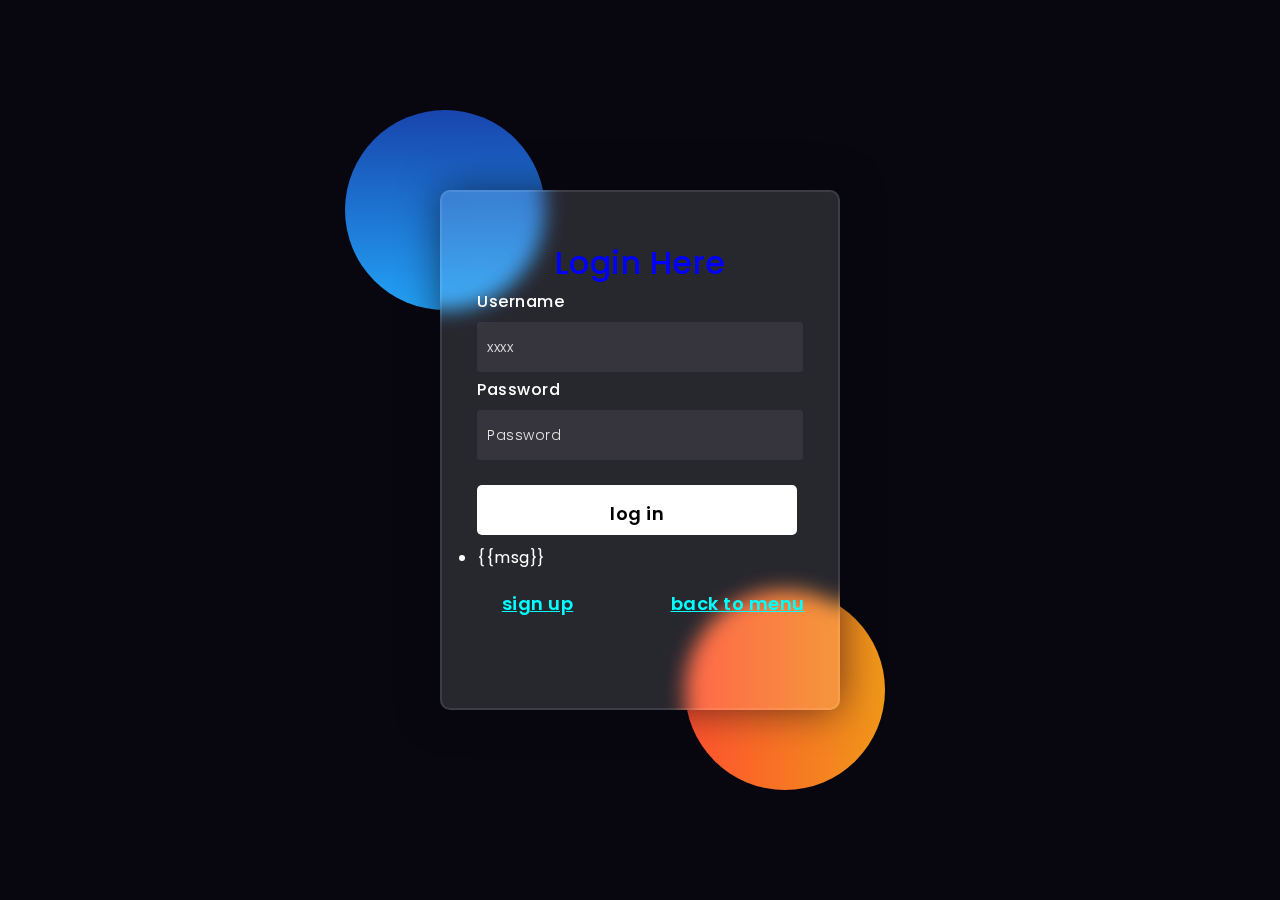
<file: templates/login.html>
<!DOCTYPE html>
<html lang="en">
<head>
    <link rel="stylesheet" href="logStayle.css">
    <link rel="preconnect" href="https://fonts.gstatic.com">
    <link rel="stylesheet" href="https://cdnjs.cloudflare.com/ajax/libs/font-awesome/5.15.4/css/all.min.css">
    <link href="https://fonts.googleapis.com/css2?family=Poppins:wght@300;500;600&display=swap" rel="stylesheet">
    <style media="screen">
*,
*:before,
*:after {
    padding: 0;
    margin: 0;
    box-sizing: border-box;
}

body {
    background-color: #080710;
}

.background {
    width: 430px;
    height: 520px;
    position: absolute;
    transform: translate(-50%, -50%);
    left: 50%;
    top: 50%;
}

.background .shape {
    height: 200px;
    width: 200px;
    position: absolute;
    border-radius: 50%;
}

.shape:first-child {
    background: linear-gradient(#1845ad, #23a2f6);
    left: -80px;
    top: -80px;
}

.shape:last-child {
    background: linear-gradient(to right, #ff512f, #f09819);
    right: -30px;
    bottom: -80px;
}

form {
    height: 520px;
    width: 400px;
    background-color: rgba(255, 255, 255, 0.13);
    position: absolute;
    transform: translate(-50%, -50%);
    top: 50%;
    left: 50%;
    border-radius: 10px;
    backdrop-filter: blur(10px);
    border: 2px solid rgba(255, 255, 255, 0.1);
    box-shadow: 0 0 40px rgba(8, 7, 16, 0.6);
    padding: 50px 35px;
}

form * {
    font-family: 'Poppins', sans-serif;
    color: #ffffff;
    letter-spacing: 0.5px;
    outline: none;
    border: none;
}

form h3 {
    font-size: 32px;
    font-weight: 500;
    line-height: 42px;
    text-align: center;
}

label {
    display: block;
    margin-top: 5px;
    font-size: 16px;
    font-weight: 500;
}

input {
    display: block;
    height: 50px;
    width: 100%;
    background-color: rgba(255, 255, 255, 0.07);
    border-radius: 3px;
    padding: 0 10px;
    margin-top: 8px;
    font-size: 14px;
    font-weight: 300;
    ::placeholder {
        color: #e5e5e5;
    }
}

.button-container-outside {
    width: 400px;
    position: relative;
    left: 50%;
    transform: translateX(-50%);
    margin-top: -20px;
    text-align: center;
    padding-top: -30px;
    display: flex;
    justify-content: space-between;
}

.button-container-outside a {
    display: inline-block;
    color: #080710;
    font-size: 10px;
    font-weight: 600;
    cursor: pointer;
    text-decoration: none;
    width: 110px; 
    border: none;
    text-align: center;
    margin-top: -20px;
}

.button-container-outside .button,
.longer,
input[type="submit"] {
    margin-top: 25px;
    width: 320px;
    
    color: #000000;
    padding: 15px 0;
    font-size: 18px;
    font-weight: 600;
    border-radius: 5px;
    cursor: pointer;
    margin-bottom: 10px;
    margin-right: 5px;
    border: none;
    outline: none;
    text-align: center;
    display: block;
}

button {
    margin-top: 25px;
    width: calc(50% - 5px);
    color: #080710;
    padding: 15px 0;
    font-weight: 600;;
    cursor: pointer;
    margin-bottom: 10px;
    margin-right: 5px;
    border: none;
    outline: none;
    text-align: center;
    display: block;
}

.social {
    margin-top: 30px;
    display: flex;
}

.social div {
    background: red;
    width: 150px;
    border-radius: 3px;
    padding: 5px 10px 10px 5px;
    background-color: rgba(255, 255, 255, 0.27);
    color: #eaf0fb;
    text-align: center;
}

.social div:hover {
    background-color: rgba(255, 255, 255, 0.47);
}

.social .fb {
    margin-left: 25px;
}

.social i {
    margin-right: 4px;
}
    </style>
</head>
<body>

<div class="background">
    <div class="shape"></div>
    <div class="shape"></div>
</div>
 
<form action="/login" method="post">
    <h3 style="color: blue;">Login Here</h3>
    <label for="username">Username</label>
    <input type="text" placeholder="xxxx" id="username" name="username">

    <label for="password">Password</label>
    <input type="password" placeholder="Password" id="password" name="password">
    <input type="submit" value="log in" class="longer" style="background-color: #ffffff;">
    <div>
        <ul>
            <li>{{msg}}</li>
        </ul>
</form>
<div class="button-container-outside">
    <a href="/singup" class="button" style="text-decoration: underline;color:aqua ;;">sign up</a>
    <a href="/" class="button" style="text-decoration: underline;color:aqua ;">back to menu</a>
</div>
  
</body>
</html>
</file>
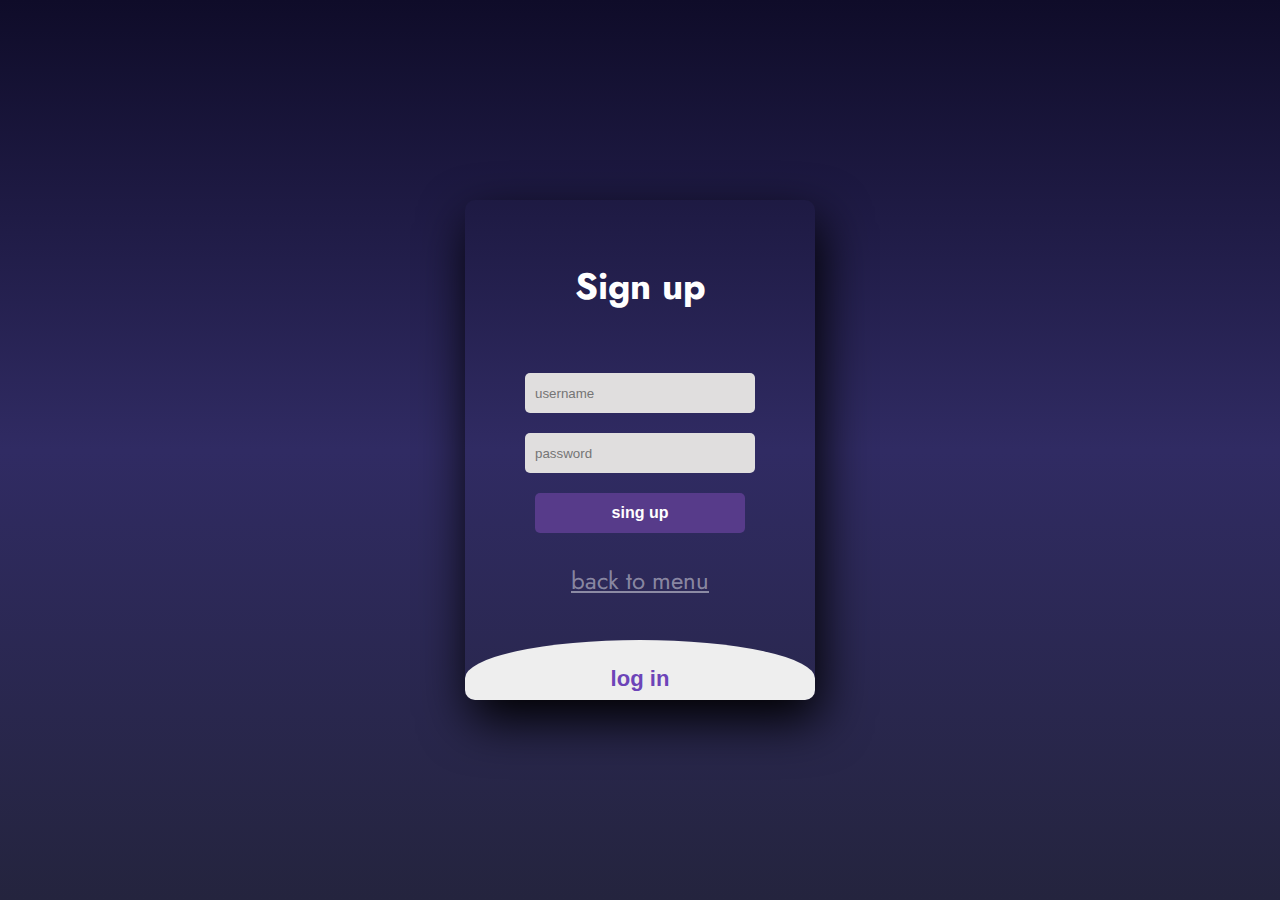
<file: templates/singup.html>
<!DOCTYPE html>
<html>
<head>
<link href="https://fonts.googleapis.com/css2?family=Jost:wght@500&display=swap" rel="stylesheet">
<style>
    body{
	margin: 0;
	padding: 0;
	display: flex;
	justify-content: center;
	align-items: center;
	min-height: 100vh;
	font-family: 'Jost', sans-serif;
	background: linear-gradient(to bottom, #0f0c29, #302b63, #24243e);
}
.main{
	width: 350px;
	height: 500px;
	background: red;
	overflow: hidden;
	background: url("https://doc-08-2c-docs.googleusercontent.com/docs/securesc/68c90smiglihng9534mvqmq1946dmis5/fo0picsp1nhiucmc0l25s29respgpr4j/1631524275000/03522360960922298374/03522360960922298374/1Sx0jhdpEpnNIydS4rnN4kHSJtU1EyWka?e=view&authuser=0&nonce=gcrocepgbb17m&user=03522360960922298374&hash=tfhgbs86ka6divo3llbvp93mg4csvb38") no-repeat center/ cover;
	border-radius: 10px;
	box-shadow: 5px 20px 50px #000;
}
#chk{
	display: none;
}
.signup{
	position: relative;
	width:100%;
	height: 100%;
}
label{
	color: #fff;
	font-size: 2.3em;
	justify-content: center;
	display: flex;
	margin: 60px;
	font-weight: bold;
	cursor: pointer;
	transition: .5s ease-in-out;
}
input{
	width: 60%;
	height: 20px;
	background: #e0dede;
	justify-content: center;
	display: flex;
	margin: 20px auto;
	padding: 10px;
	border: none;
	outline: none;
	border-radius: 5px;
}
button{
	width: 60%;
	height: 40px;
	margin: 10px auto;
	justify-content: center;
	display: block;
	color: #fff;
	background: #573b8a;
	font-size: 1em;
	font-weight: bold;
	margin-top: 20px;
	outline: none;
	border: none;
	border-radius: 5px;
	transition: .2s ease-in;
	cursor: pointer;
}
button:hover{
	background: #6d44b8;
}
input[type="submit"] {
    width: 60%;
	height: 40px;
	margin: 10px auto;
	justify-content: center;
	display: block;
	color: #fff;
	background: #573b8a;
	font-size: 1em;
	font-weight: bold;
	margin-top: 20px;
	outline: none;
	border: none;
	border-radius: 5px;
	transition: .2s ease-in;
	cursor: pointer;
    }
.login{
	height: 460px;
	background: #eee;
	border-radius: 60% / 10%;
	transform: translateY(-180px);
	transition: .8s ease-in-out;
}
.login label{
	color: #573b8a;
	transform: scale(.6);
}

#chk:checked ~ .login{
	transform: translateY(-500px);
}
#chk:checked ~ .login label{
	transform: scale(1);	
}
#chk:checked ~ .signup label{
	transform: scale(.6);
}
.back-to-menu {
        text-align: center;
        margin-top: 20px;
    }
    .back-to-menu {

    text-align: center;
    margin-top: 30px;
}

.back-to-menu a {
  
    color: #ffffff75;
    font-size: 1.5em; /* Adjust the font size as needed */
    display: inline-block; /* Center horizontally */
}    

</style>
</head>

<body>

    


	<div class="main">  	
			<div class="signup">
				<form action = "/singup" method="post">
					<label for="chk" aria-hidden="true">Sign up</label>
					<input type="text" name="username" placeholder="username" id="username">
					<input type="password" name="password" placeholder="password" id="password">
                    <input type="submit" value="sing up">
				</form>
                
                <div class="back-to-menu" >
                <a href="/"> back to menu</a>
                </div>
            </div>

			<div class="login" style="display: block;">
            <label for="chk" aria-hidden="true">
                <button style="background-color:#eee;"><a style="color: #6d44b8;text-decoration: none;" href="/login">log in</a></button></label>
			</div>
</body>
</html>
</file>
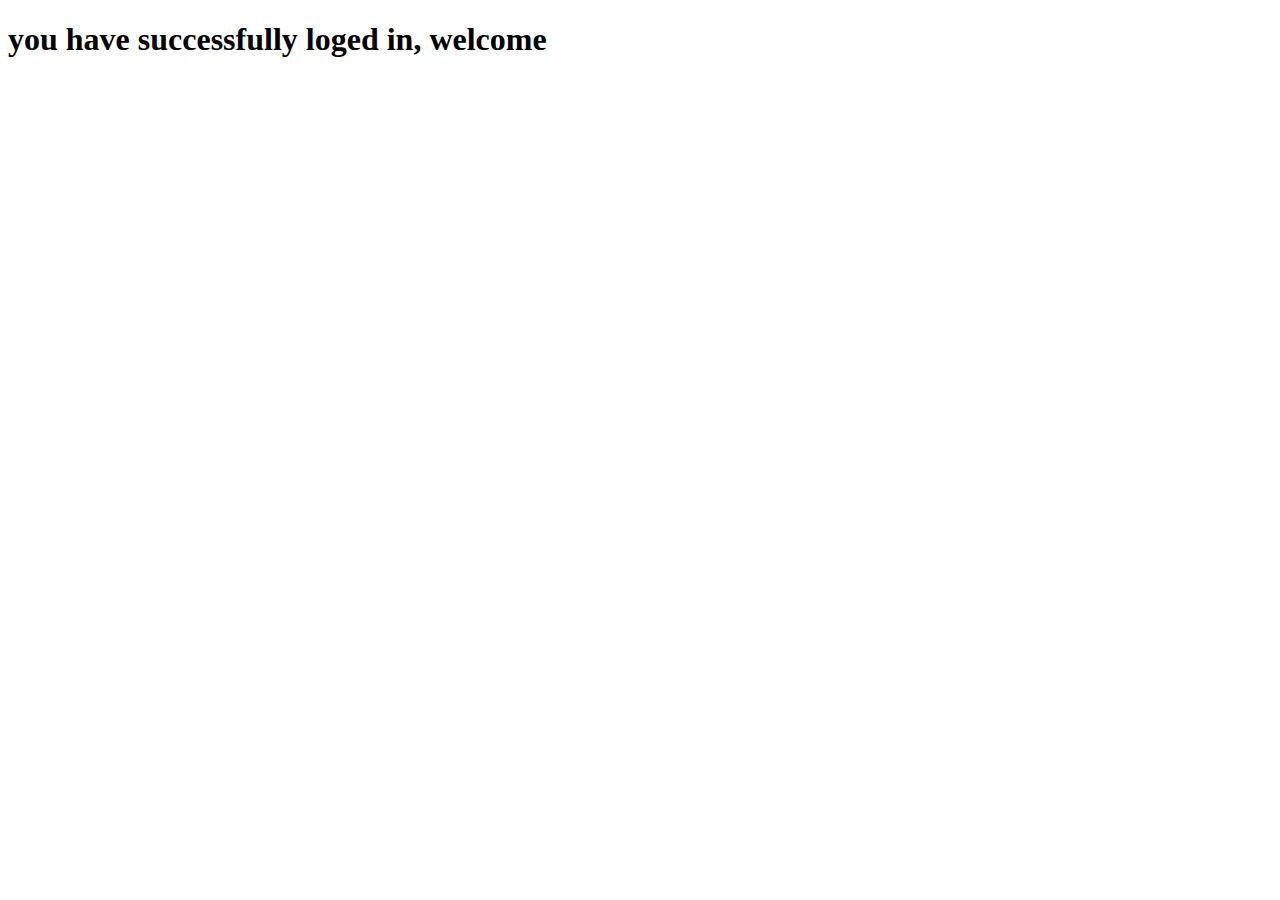
<file: templates/sucsses.html>
<!DOCTYPE html>
<html lang="en">
<head>
    <meta charset="UTF-8">
    <meta name="viewport" content="width=device-width, initial-scale=1.0">
    <title>Document</title>
</head>
<body>
    <h1>you have successfully loged in, welcome</h1>
</body>
</html>
</file>
<file: templates/logStayle.css>
*,
*:before,
*:after {
    padding: 0;
    margin: 0;
    box-sizing: border-box;
}

body {
    background-color: #080710;
}

.background {
    width: 430px;
    height: 520px;
    position: absolute;
    transform: translate(-50%, -50%);
    left: 50%;
    top: 50%;
}

.background .shape {
    height: 200px;
    width: 200px;
    position: absolute;
    border-radius: 50%;
}

.shape:first-child {
    background: linear-gradient(#1845ad, #23a2f6);
    left: -80px;
    top: -80px;
}

.shape:last-child {
    background: linear-gradient(to right, #ff512f, #f09819);
    right: -30px;
    bottom: -80px;
}

form {
    height: 520px;
    width: 400px;
    background-color: rgba(255, 255, 255, 0.13);
    position: absolute;
    transform: translate(-50%, -50%);
    top: 50%;
    left: 50%;
    border-radius: 10px;
    backdrop-filter: blur(10px);
    border: 2px solid rgba(255, 255, 255, 0.1);
    box-shadow: 0 0 40px rgba(8, 7, 16, 0.6);
    padding: 50px 35px;
}

form * {
    font-family: 'Poppins', sans-serif;
    color: #ffffff;
    letter-spacing: 0.5px;
    outline: none;
    border: none;
}

form h3 {
    font-size: 32px;
    font-weight: 500;
    line-height: 42px;
    text-align: center;
}

label {
    display: block;
    margin-top: 5px;
    font-size: 16px;
    font-weight: 500;
}

input {
    display: block;
    height: 50px;
    width: 100%;
    background-color: rgba(255, 255, 255, 0.07);
    border-radius: 3px;
    padding: 0 10px;
    margin-top: 8px;
    font-size: 14px;
    font-weight: 300;
}

::placeholder {
    color: #e5e5e5;
}

.button-container {
    display: flex;
    justify-content: space-between;
    margin-top: -30px;
}

.longer,input[type="submit"] {
    margin-top: 25px;
    width:320px ; 
    background-color: #ffffff;
    color: #080710;
    padding: 15px 0;
    font-size: 18px;
    font-weight: 600;
    border-radius: 5px;
    cursor: pointer;
    margin-bottom: 10px;
    margin-right: 5px;
    border: none; 
    outline: none; 
    text-align: center; 
    display: block; 
}
button {
    margin-top: 25px;
    width: calc(50% - 5px); 
    background-color: #ffffff;
    color: #080710;
    padding: 15px 0;
    font-size: 18px;
    font-weight: 600;
    border-radius: 5px;
    cursor: pointer;
    margin-bottom: 10px;
    margin-right: 5px;
    border: none; 
    outline: none; 
    text-align: center; 
    display: block; 
    
}

.social {
    margin-top: 30px;
    display: flex;
}

.social div {
    background: red;
    width: 150px;
    border-radius: 3px;
    padding: 5px 10px 10px 5px;
    background-color: rgba(255, 255, 255, 0.27);
    color: #eaf0fb;
    text-align: center;
}

.social div:hover {
    background-color: rgba(255, 255, 255, 0.47);
}

.social .fb {
    margin-left: 25px;
}

.social i {
    margin-right: 4px;
}
</file>
